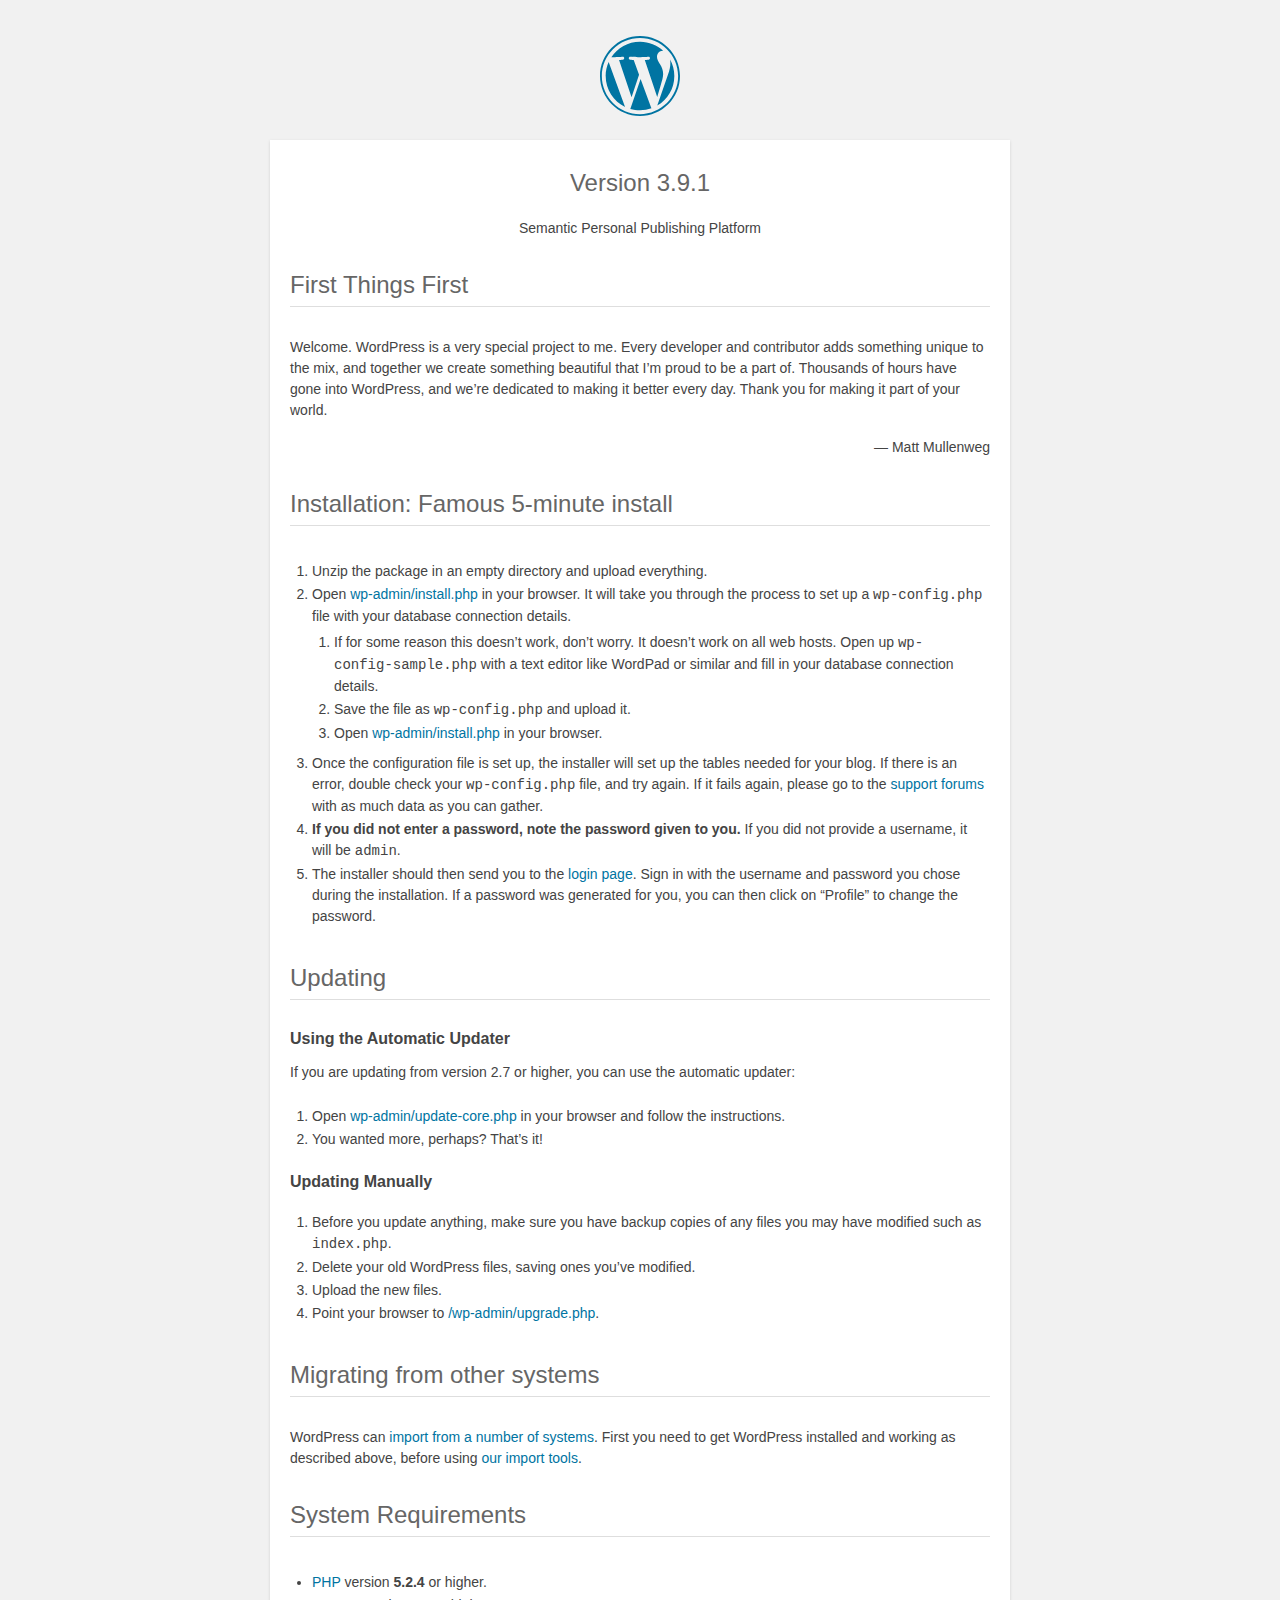
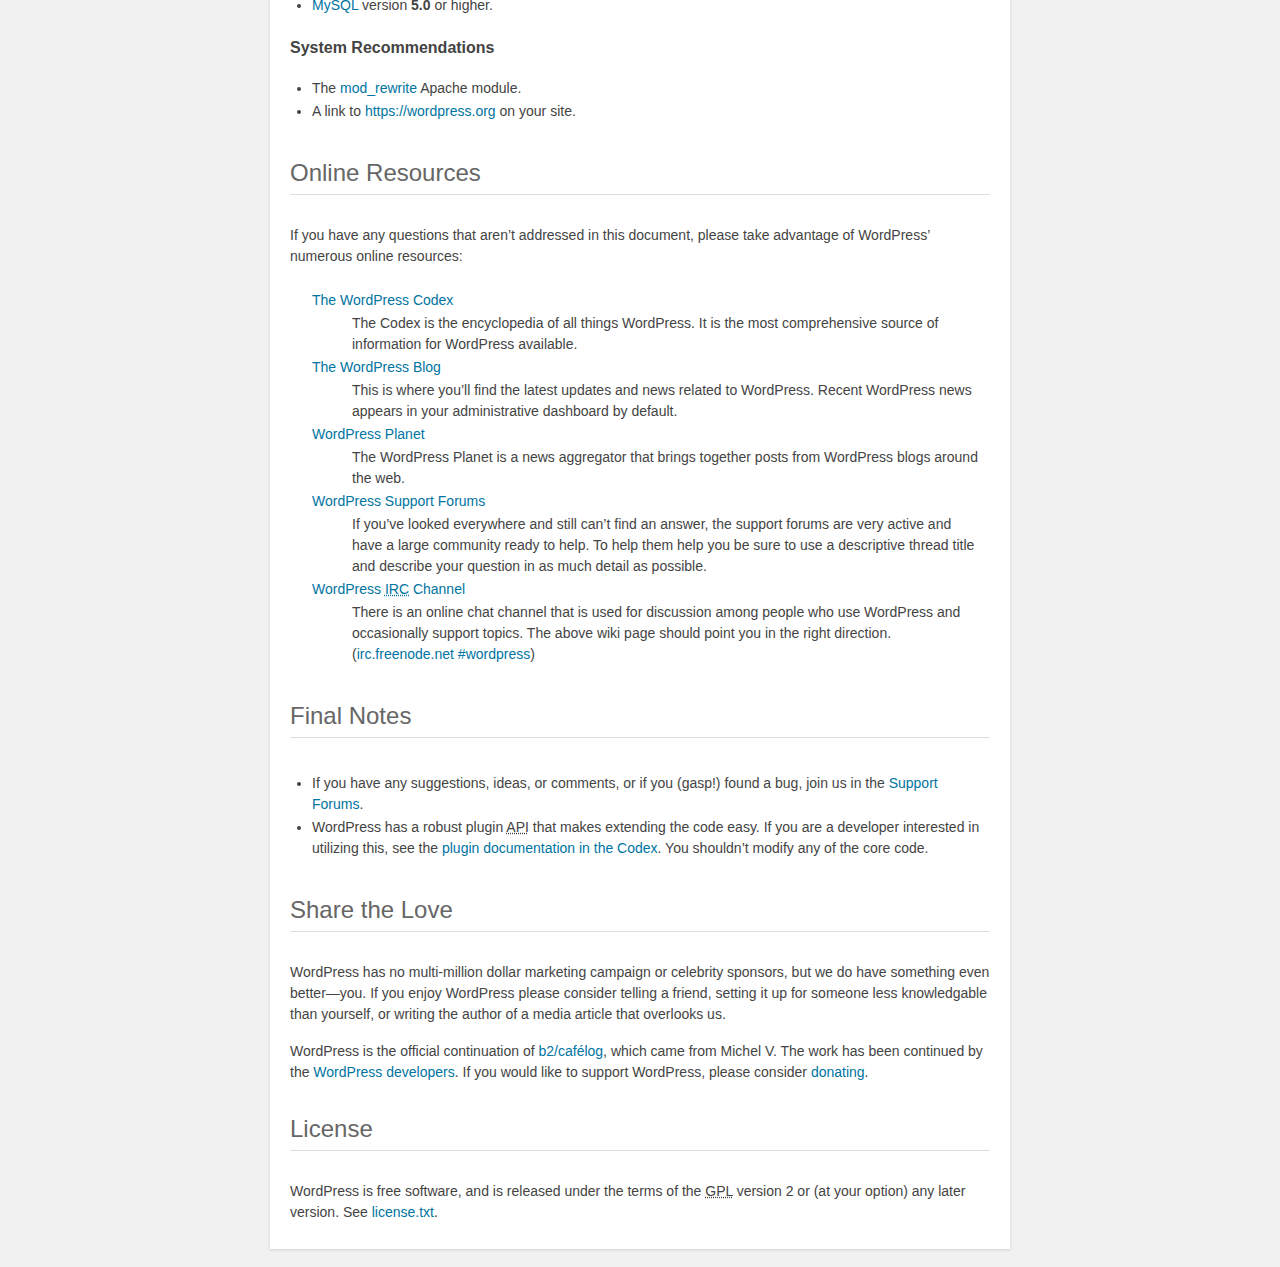
<file: wordpress/readme.html>
<!DOCTYPE html>
<html>
<head>
	<meta name="viewport" content="width=device-width" />
	<meta http-equiv="Content-Type" content="text/html; charset=utf-8" />
	<title>WordPress &#8250; ReadMe</title>
	<link rel="stylesheet" href="wp-admin/css/install.css?ver=20100228" type="text/css" />
</head>
<body>
<h1 id="logo">
	<a href="https://wordpress.org/"><img alt="WordPress" src="wp-admin/images/wordpress-logo.png" /></a>
	<br /> Version 3.9.1
</h1>
<p style="text-align: center">Semantic Personal Publishing Platform</p>

<h1>First Things First</h1>
<p>Welcome. WordPress is a very special project to me. Every developer and contributor adds something unique to the mix, and together we create something beautiful that I&#8217;m proud to be a part of. Thousands of hours have gone into WordPress, and we&#8217;re dedicated to making it better every day. Thank you for making it part of your world.</p>
<p style="text-align: right">&#8212; Matt Mullenweg</p>

<h1>Installation: Famous 5-minute install</h1>
<ol>
	<li>Unzip the package in an empty directory and upload everything.</li>
	<li>Open <span class="file"><a href="wp-admin/install.php">wp-admin/install.php</a></span> in your browser. It will take you through the process to set up a <code>wp-config.php</code> file with your database connection details.
		<ol>
			<li>If for some reason this doesn&#8217;t work, don&#8217;t worry. It doesn&#8217;t work on all web hosts. Open up <code>wp-config-sample.php</code> with a text editor like WordPad or similar and fill in your database connection details.</li>
			<li>Save the file as <code>wp-config.php</code> and upload it.</li>
			<li>Open <span class="file"><a href="wp-admin/install.php">wp-admin/install.php</a></span> in your browser.</li>
		</ol>
	</li>
	<li>Once the configuration file is set up, the installer will set up the tables needed for your blog. If there is an error, double check your <code>wp-config.php</code> file, and try again. If it fails again, please go to the <a href="https://wordpress.org/support/" title="WordPress support">support forums</a> with as much data as you can gather.</li>
	<li><strong>If you did not enter a password, note the password given to you.</strong> If you did not provide a username, it will be <code>admin</code>.</li>
	<li>The installer should then send you to the <a href="wp-login.php">login page</a>. Sign in with the username and password you chose during the installation. If a password was generated for you, you can then click on &#8220;Profile&#8221; to change the password.</li>
</ol>

<h1>Updating</h1>
<h2>Using the Automatic Updater</h2>
<p>If you are updating from version 2.7 or higher, you can use the automatic updater:</p>
<ol>
	<li>Open <span class="file"><a href="wp-admin/update-core.php">wp-admin/update-core.php</a></span> in your browser and follow the instructions.</li>
	<li>You wanted more, perhaps? That&#8217;s it!</li>
</ol>

<h2>Updating Manually</h2>
<ol>
	<li>Before you update anything, make sure you have backup copies of any files you may have modified such as <code>index.php</code>.</li>
	<li>Delete your old WordPress files, saving ones you&#8217;ve modified.</li>
	<li>Upload the new files.</li>
	<li>Point your browser to <span class="file"><a href="wp-admin/upgrade.php">/wp-admin/upgrade.php</a>.</span></li>
</ol>

<h1>Migrating from other systems</h1>
<p>WordPress can <a href="http://codex.wordpress.org/Importing_Content">import from a number of systems</a>. First you need to get WordPress installed and working as described above, before using <a href="wp-admin/import.php" title="Import to WordPress">our import tools</a>.</p>

<h1>System Requirements</h1>
<ul>
	<li><a href="http://php.net/">PHP</a> version <strong>5.2.4</strong> or higher.</li>
	<li><a href="http://www.mysql.com/">MySQL</a> version <strong>5.0</strong> or higher.</li>
</ul>

<h2>System Recommendations</h2>
<ul>
	<li>The <a href="http://httpd.apache.org/docs/2.2/mod/mod_rewrite.html">mod_rewrite</a> Apache module.</li>
	<li>A link to <a href="https://wordpress.org/">https://wordpress.org</a> on your site.</li>
</ul>

<h1>Online Resources</h1>
<p>If you have any questions that aren&#8217;t addressed in this document, please take advantage of WordPress&#8217; numerous online resources:</p>
<dl>
	<dt><a href="http://codex.wordpress.org/">The WordPress Codex</a></dt>
		<dd>The Codex is the encyclopedia of all things WordPress. It is the most comprehensive source of information for WordPress available.</dd>
	<dt><a href="https://wordpress.org/news/">The WordPress Blog</a></dt>
		<dd>This is where you&#8217;ll find the latest updates and news related to WordPress. Recent WordPress news appears in your administrative dashboard by default.</dd>
	<dt><a href="http://planet.wordpress.org/">WordPress Planet</a></dt>
		<dd>The WordPress Planet is a news aggregator that brings together posts from WordPress blogs around the web.</dd>
	<dt><a href="https://wordpress.org/support/">WordPress Support Forums</a></dt>
		<dd>If you&#8217;ve looked everywhere and still can&#8217;t find an answer, the support forums are very active and have a large community ready to help. To help them help you be sure to use a descriptive thread title and describe your question in as much detail as possible.</dd>
	<dt><a href="http://codex.wordpress.org/IRC">WordPress <abbr title="Internet Relay Chat">IRC</abbr> Channel</a></dt>
		<dd>There is an online chat channel that is used for discussion among people who use WordPress and occasionally support topics. The above wiki page should point you in the right direction. (<a href="irc://irc.freenode.net/wordpress">irc.freenode.net #wordpress</a>)</dd>
</dl>

<h1>Final Notes</h1>
<ul>
	<li>If you have any suggestions, ideas, or comments, or if you (gasp!) found a bug, join us in the <a href="https://wordpress.org/support/">Support Forums</a>.</li>
	<li>WordPress has a robust plugin <abbr title="application programming interface">API</abbr> that makes extending the code easy. If you are a developer interested in utilizing this, see the <a href="http://codex.wordpress.org/Plugin_API" title="WordPress plugin API">plugin documentation in the Codex</a>. You shouldn&#8217;t modify any of the core code.</li>
</ul>

<h1>Share the Love</h1>
<p>WordPress has no multi-million dollar marketing campaign or celebrity sponsors, but we do have something even better&#8212;you. If you enjoy WordPress please consider telling a friend, setting it up for someone less knowledgable than yourself, or writing the author of a media article that overlooks us.</p>

<p>WordPress is the official continuation of <a href="http://cafelog.com/">b2/caf&#233;log</a>, which came from Michel V. The work has been continued by the <a href="https://wordpress.org/about/">WordPress developers</a>. If you would like to support WordPress, please consider <a href="https://wordpress.org/donate/" title="Donate to WordPress">donating</a>.</p>

<h1>License</h1>
<p>WordPress is free software, and is released under the terms of the <abbr title="GNU General Public License">GPL</abbr> version 2 or (at your option) any later version. See <a href="license.txt">license.txt</a>.</p>

</body>
</html>
</file>
<file: wordpress/wp-admin/css/install.css>
html {
	background: #f1f1f1;
	margin: 0 20px;
}

body {
	background: #fff;
	color: #444;
	font-family: "Open Sans", sans-serif;
	margin: 140px auto 25px;
	padding: 20px 20px 10px 20px;
	max-width: 700px;
	-webkit-font-smoothing: subpixel-antialiased;
	-webkit-box-shadow: 0 1px 3px rgba(0,0,0,0.13);
	box-shadow: 0 1px 3px rgba(0,0,0,0.13);
}

a {
	color: #0074a2;
	text-decoration: none;
}

a:hover {
	color: #2ea2cc;
}

h1 {
	border-bottom: 1px solid #dedede;
	clear: both;
	color: #666;
	font-size: 24px;
	margin: 30px 0;
	padding: 0;
	padding-bottom: 7px;
	font-weight: normal;
}

h2 {
	font-size: 16px;
}

p, li, dd, dt {
	padding-bottom: 2px;
	font-size: 14px;
	line-height: 1.5;
}

code, .code {
	font-family: Consolas, Monaco, monospace;
}

ul, ol, dl {
	padding: 5px 5px 5px 22px;
}

a img {
	border:0
}
abbr {
	border: 0;
	font-variant: normal;
}
#logo {
	margin: 6px 0 14px 0;
	border-bottom: none;
	text-align:center
}
#logo a {
	background-image: url(../images/w-logo-blue.png?ver=20131202);
	background-image: none, url(../images/wordpress-logo.svg?ver=20131107);
	-webkit-background-size: 80px 80px;
	background-size: 80px 80px;
	background-position: center top;
	background-repeat: no-repeat;
	color: #999;
	height: 80px;
	font-size: 20px;
	font-weight: normal;
	line-height: 1.3em;
	margin: -130px auto 25px;
	padding: 0;
	text-decoration: none;
	width: 80px;
	text-indent: -9999px;
	outline: none;
	overflow: hidden;
	display: block;
}
.step {
	margin: 20px 0 15px;
}
.step, th {
	text-align: left;
	padding: 0;
}
.step .button-large {
	font-size: 14px;
}
textarea {
	border: 1px solid #dfdfdf;
	font-family: "Open Sans", sans-serif;
	width: 100%;
	-webkit-box-sizing: border-box;
	-moz-box-sizing: border-box;
	box-sizing: border-box;
}

.form-table {
	border-collapse: collapse;
	margin-top: 1em;
	width: 100%;
}

.form-table td {
	margin-bottom: 9px;
	padding: 10px 20px 10px 0;
	border-bottom: 8px solid #fff;
	font-size: 14px;
	vertical-align: top
}

.form-table th {
	font-size: 14px;
	text-align: left;
	padding: 16px 20px 10px 0;
	width: 140px;
	vertical-align: top;
}

.form-table code {
	line-height: 18px;
	font-size: 14px;
}

.form-table p {
	margin: 4px 0 0 0;
	font-size: 11px;
}

.form-table input {
	line-height: 20px;
	font-size: 15px;
	padding: 3px 5px;
	border: 1px solid #ddd;
	-webkit-box-shadow: inset 0 1px 2px rgba(0,0,0,0.07);
	box-shadow: inset 0 1px 2px rgba(0,0,0,0.07);
}

input,
submit {
	font-family: "Open Sans", sans-serif;
}

.form-table input[type=text],
.form-table input[type=password] {
	width: 206px;
}

.form-table th p {
	font-weight: normal;
}

.form-table.install-success td {
	vertical-align: middle;
	padding: 16px 20px 10px 0;
}

.form-table.install-success td p {
	margin: 0;
	font-size: 14px;
}

.form-table.install-success td code {
	margin: 0;
	font-size: 18px;
}

#error-page {
	margin-top: 50px;
}

#error-page p {
	font-size: 14px;
	line-height: 18px;
	margin: 25px 0 20px;
}

#error-page code, .code {
	font-family: Consolas, Monaco, monospace;
}

#pass-strength-result {
	background-color: #eee;
	border-color: #ddd !important;
	border-style: solid;
	border-width: 1px;
	margin: 5px 5px 5px 0;
	padding: 5px;
	text-align: center;
	width: 200px;
	display: none;
}

#pass-strength-result.bad {
	background-color: #ffb78c;
	border-color: #ff853c !important;
}

#pass-strength-result.good {
	background-color: #ffec8b;
	border-color: #ffcc00 !important;
}

#pass-strength-result.short {
	background-color: #ffa0a0;
	border-color: #f04040 !important;
}

#pass-strength-result.strong {
	background-color: #c3ff88;
	border-color: #8dff1c !important;
}

.message {
	border: 1px solid #c00;
	padding: 0.5em 0.7em;
	margin: 5px 0 15px;
	background-color: #ffebe8;
}

/* @noflip */
#dbname,
#uname,
#pwd,
#dbhost,
#prefix,
#user_login,
#admin_email,
#pass1,
#pass2 {
	direction: ltr;
}


/* localization */
body.rtl,
.rtl textarea,
.rtl input,
.rtl submit {
	font-family: Tahoma, sans-serif;
}

:lang(he-il) body.rtl,
:lang(he-il) .rtl textarea,
:lang(he-il) .rtl input,
:lang(he-il) .rtl submit {
	font-family: Arial, sans-serif;
}

@media only screen and (max-width: 799px) {
	body {
		margin-top: 115px;
	}
	#logo a {
		margin: -125px auto 30px;
	}
}

@media screen and ( max-width: 782px ) {

	.form-table {
		margin-top: 0;
	}

	.form-table th,
	.form-table td {
		display: block;
		width: auto;
		vertical-align: middle;
	}

	.form-table th {
		padding: 20px 0 0;
	}

	.form-table td {
		padding: 5px 0;
		border: 0;
		margin: 0;
	}

	textarea,
	input {
		font-size: 16px;
	}

	.form-table td input[type="text"],
	.form-table td input[type="password"],
	.form-table td select,
	.form-table td textarea,
	.form-table span.description {
		width: 100%;
		font-size: 16px;
		line-height: 1.5;
		padding: 7px 10px;
		display: block;
		max-width: none;
		-webkit-box-sizing: border-box;
		-moz-box-sizing: border-box;
		box-sizing: border-box;
	}

}
</file>
